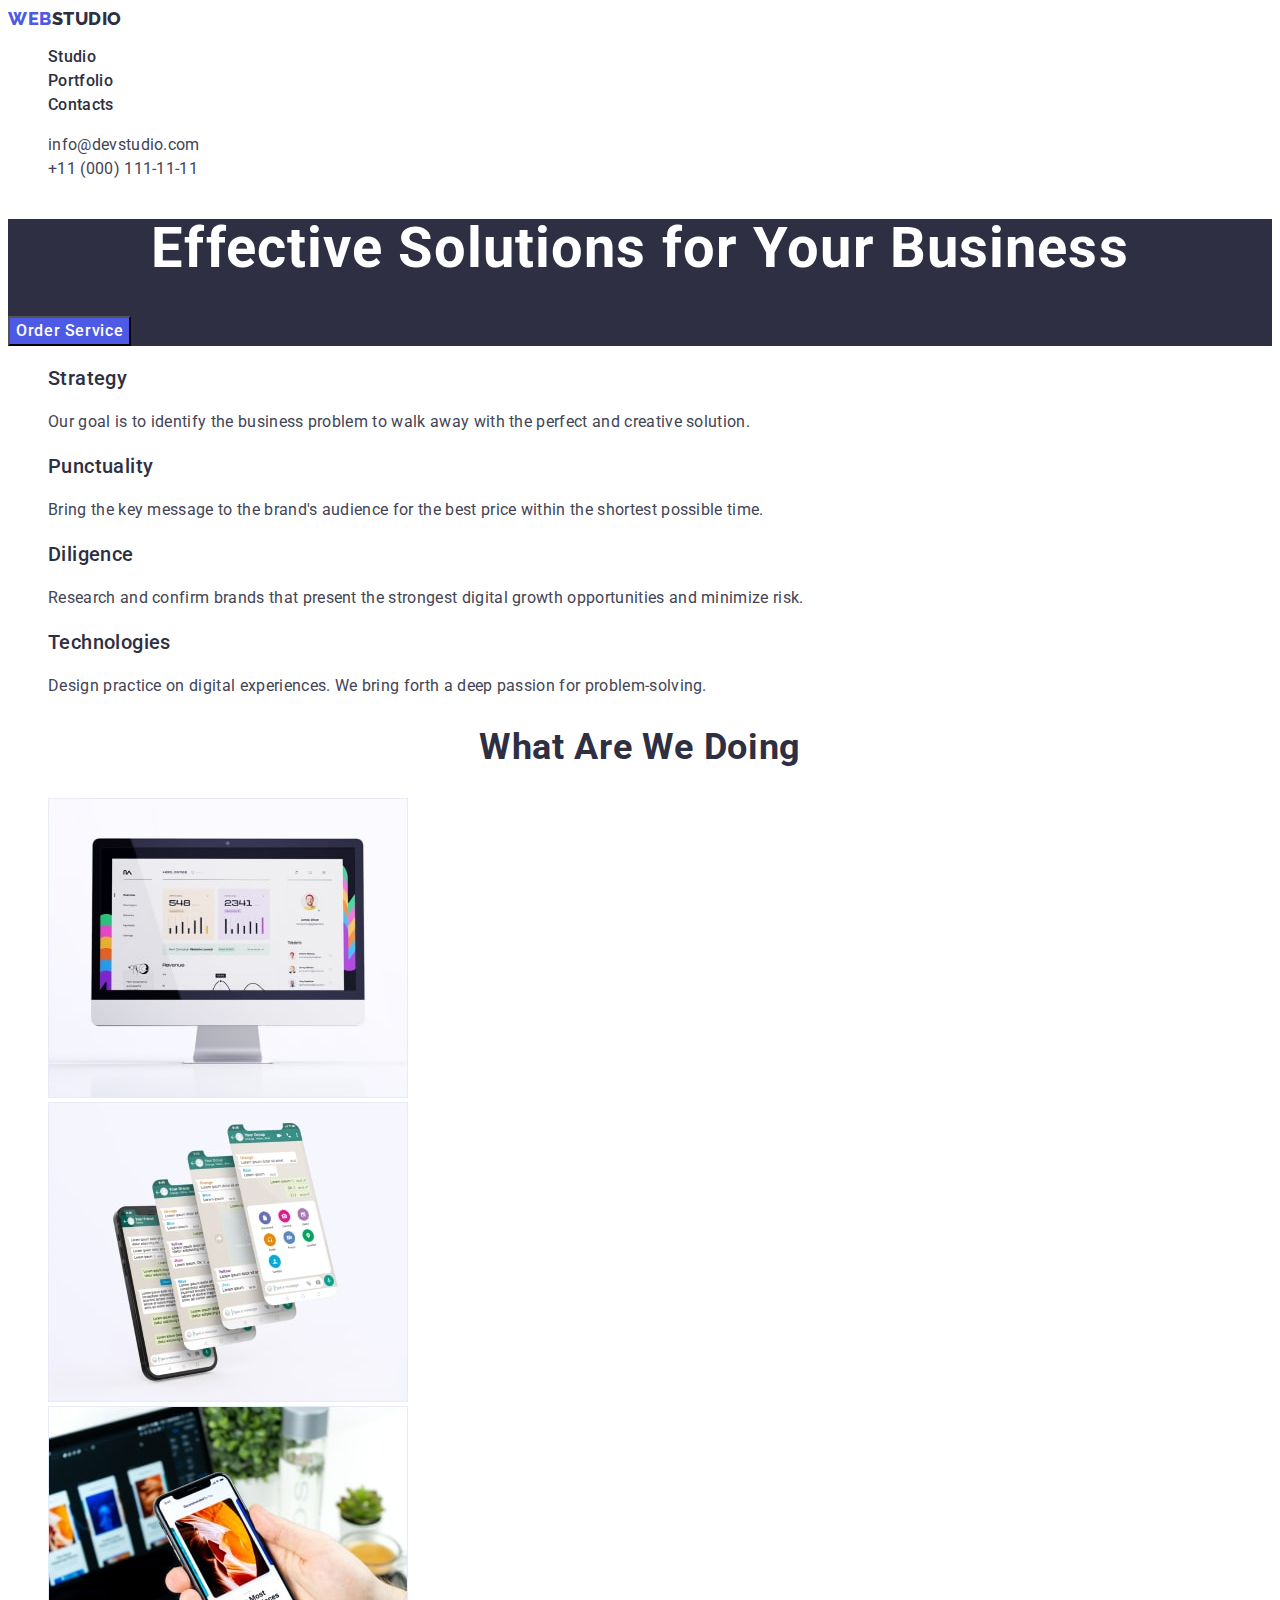
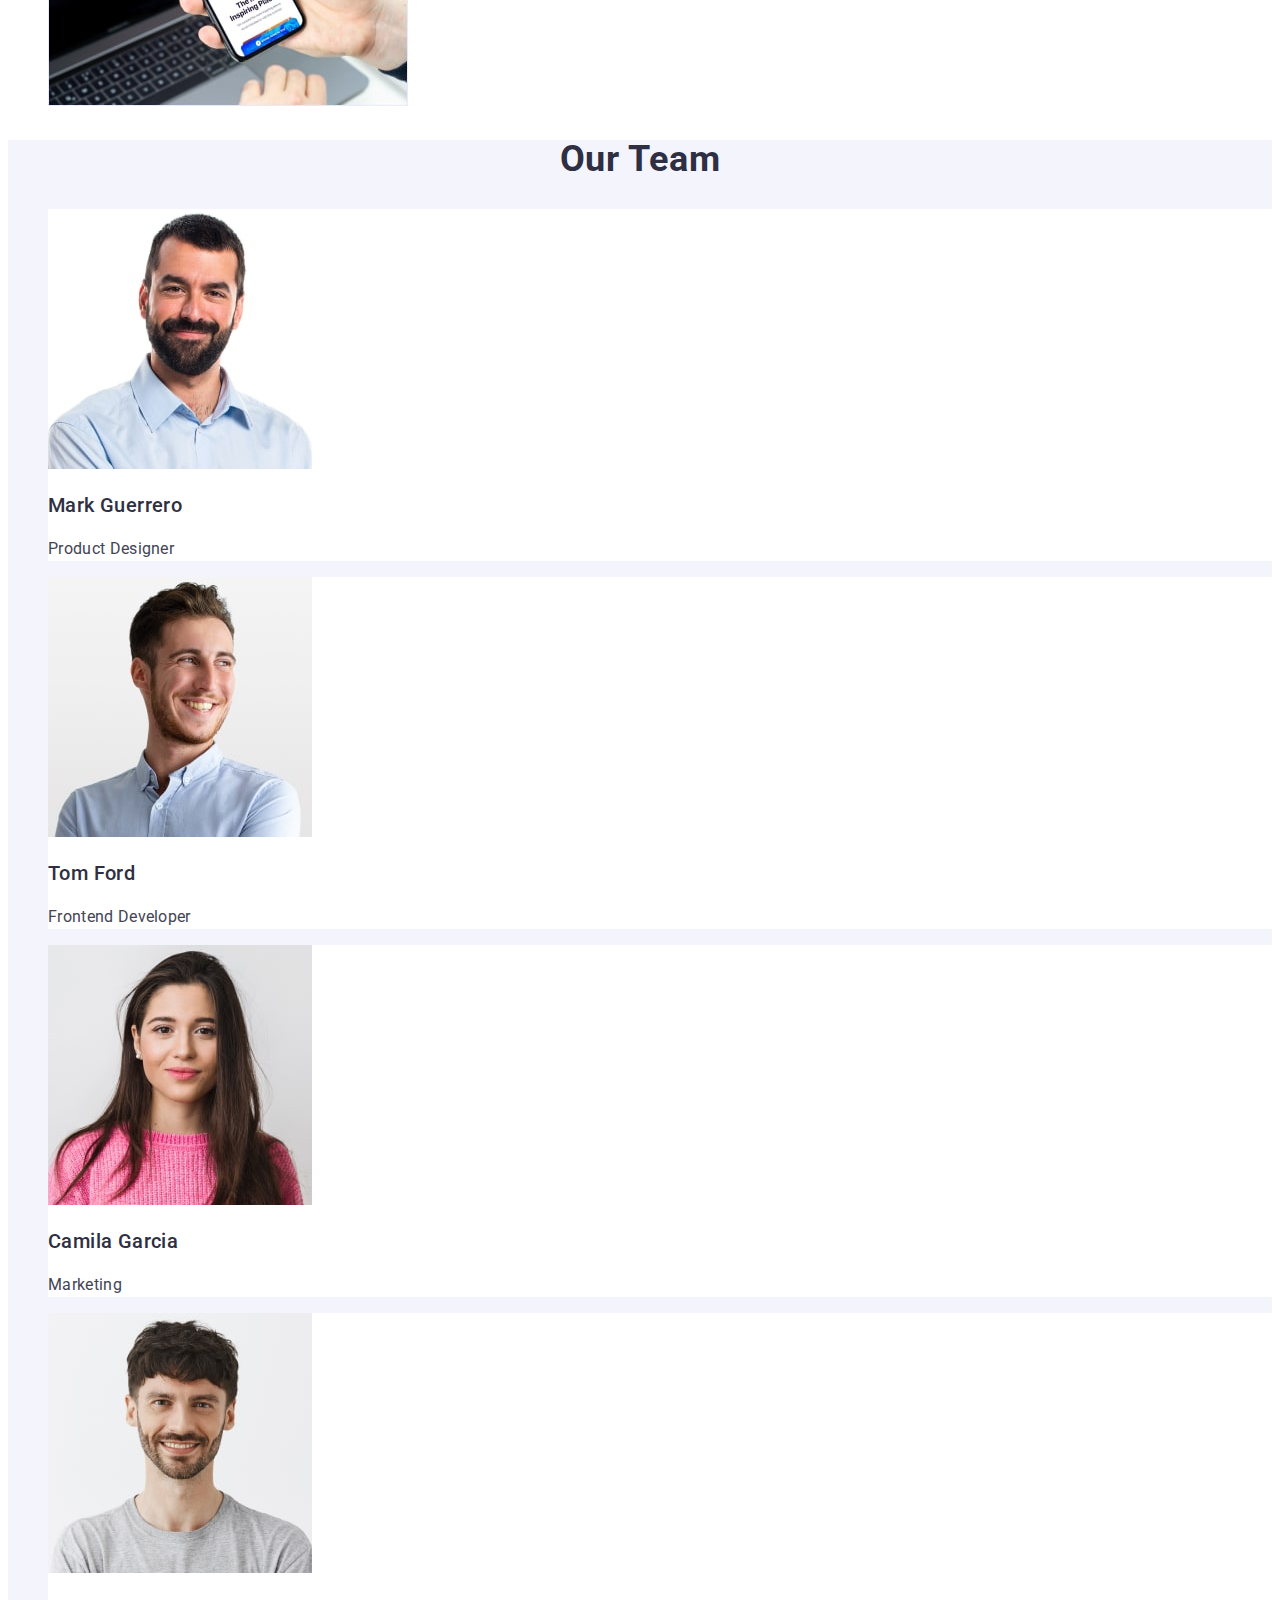
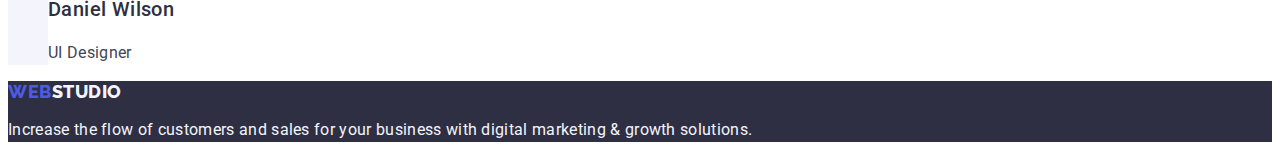
<file: index.html>
<!DOCTYPE html>
<html lang="en">
  <head>
    <meta charset="UTF-8" />
    <meta name="viewport" content="width=device-width, initial-scale=1.0" />
    <title>Web Studio</title>
   <link rel="preconnect" href="https://fonts.googleapis.com">
<link rel="preconnect" href="https://fonts.gstatic.com" crossorigin>
<link href="https://fonts.googleapis.com/css2?family=Raleway:wght@800&family=Roboto:wght@400;500;700&display=swap" rel="stylesheet">
    <link rel="stylesheet" href="./css/styles.css" />
  </head>

  <body>

    <header class="header">
      <nav class="header-navigation">
        <a class="logo link" href="./index.html">Web<span class="logo-header">Studio</span></a>
        <ul class="header-menu-list list">
          <li class="header-menu-item">
            <a class="header-menu-link link" href="./index.html">Studio</a>
          </li>
          <li class="header-menu-item">
            <a class="header-menu-link link" href="./portfolio.html">Portfolio</a>
          </li>
          <li class="header-menu-item">
            <a class="header-menu-link link" href="">Contacts</a>
          </li>
        </ul>
      </nav>
      <address class="header-address">
        <ul class="header-soc-list list">
          <li class="header-soc-item">
            <a class="header-soc-link link" href="mailto:info@devstudio.com"
              >info@devstudio.com</a
            >
          </li>
          <li class="header-soc-item">
            <a class="header-soc-link link" href="tel:+110001111111"
              >+11 (000) 111-11-11</a
            >
          </li>
        </ul>
      </address>
    </header>

    <main>

      <section class="hero">
        <h1 class="hero-title">Effective Solutions for Your Business</h1>
        <button type="button" class="hero-btn">Order Service</button>
      </section>

      <section class="advantages">
        <h2 hidden>Advantages</h2>
        <!-- <h2 class="visually-hidden">Advantages</h2> -->
        <ul class="advantages-list list">
          <li class="advantages-item">
            <h3 class="section-subtitle">Strategy</h3>
            <p class="section-text">
              Our goal is to identify the business problem to walk away with the
              perfect and creative solution.
            </p>
          </li>
          <li class="advantages-item">
            <h3 class="section-subtitle">Punctuality</h3>
            <p class="section-text">
              Bring the key message to the brand's audience for the best price
              within the shortest possible time.
            </p>
          </li>
          <li class="advantages-item">
            <h3 class="section-subtitle">Diligence</h3>
            <p class="section-text">
              Research and confirm brands that present the strongest digital
              growth opportunities and minimize risk.
            </p>
          </li>
          <li class="advantages-item">
            <h3 class="section-subtitle">Technologies</h3>
            <p class="section-text">
              Design practice on digital experiences. We bring forth a
              deep passion for problem-solving.
            </p>
          </li>
        </ul>
      </section>

      <section class="we-doing">
        <h2 class="section-title">What are we doing</h2>
        <ul class="we-doing-list list">
          <li class="we-doing-item">
            <img
              src="./images/we-doing-img-1-min.jpg"
              alt="PC screen"
              width="360"
              height="300"
            />
          </li>
          <li class="we-doing-item">
            <img
              src="./images/we-doing-img-2-min.jpg"
              alt="Mobile applications"
              width="360"
              height="300"
            />
          </li>
          <li class="we-doing-item">
            <img
              src="./images/we-doing-img-3-min.jpg"
              alt="PC and Mobile applications"
              width="360"
              height="300"
            />
          </li>
        </ul>
      </section>

      <section class="team">
        <h2 class="section-title">Our Team</h2>
        <ul class="team-list list">
          <li class="team-card">
            <img class="team-img"
              src="./images/team-img-1-min.jpg"
              alt="Product Designer Mark Guerrero"
              width="264"
              height="260"
            />
            <h3 class="section-subtitle">Mark Guerrero</h3>
            <p class="section-text">Product Designer</p>
          </li>
          <li class="team-card">
            <img class="team-img"
              src="./images/team-img-2-min.jpg"
              alt="Frontend Developer Tom Ford"
              width="264"
              height="260"
            />
            <h3 class="section-subtitle">Tom Ford</h3>
            <p class="section-text">Frontend Developer</p>
          </li>
          <li class="team-card">
            <img class="team-img"
              src="./images/team-img-3-min.jpg"
              alt="Marketing Manager Camila Garcia"
              width="264"
              height="260"
            />
            <h3 class="section-subtitle">Camila Garcia</h3>
            <p class="section-text">Marketing</p>
          </li>
          <li class="team-card">
            <img class="team-img"
              src="./images/team-img-4-min.jpg"
              alt="UI Designer Daniel Wilson"
              width="264"
              height="260"
            />
            <h3 class="section-subtitle">Daniel Wilson</h3>
            <p class="section-text">UI Designer</p>
          </li>
        </ul>
      </section>

    </main>

    <footer class="footer">
      <a class="logo link" href="./index.html">Web<span class="logo-footer">Studio</span></a>
      <p class="footer-text">
        Increase the flow of customers and sales for your business with digital
        marketing & growth solutions.
      </p>
    </footer>

  </body>

</html>
</file>
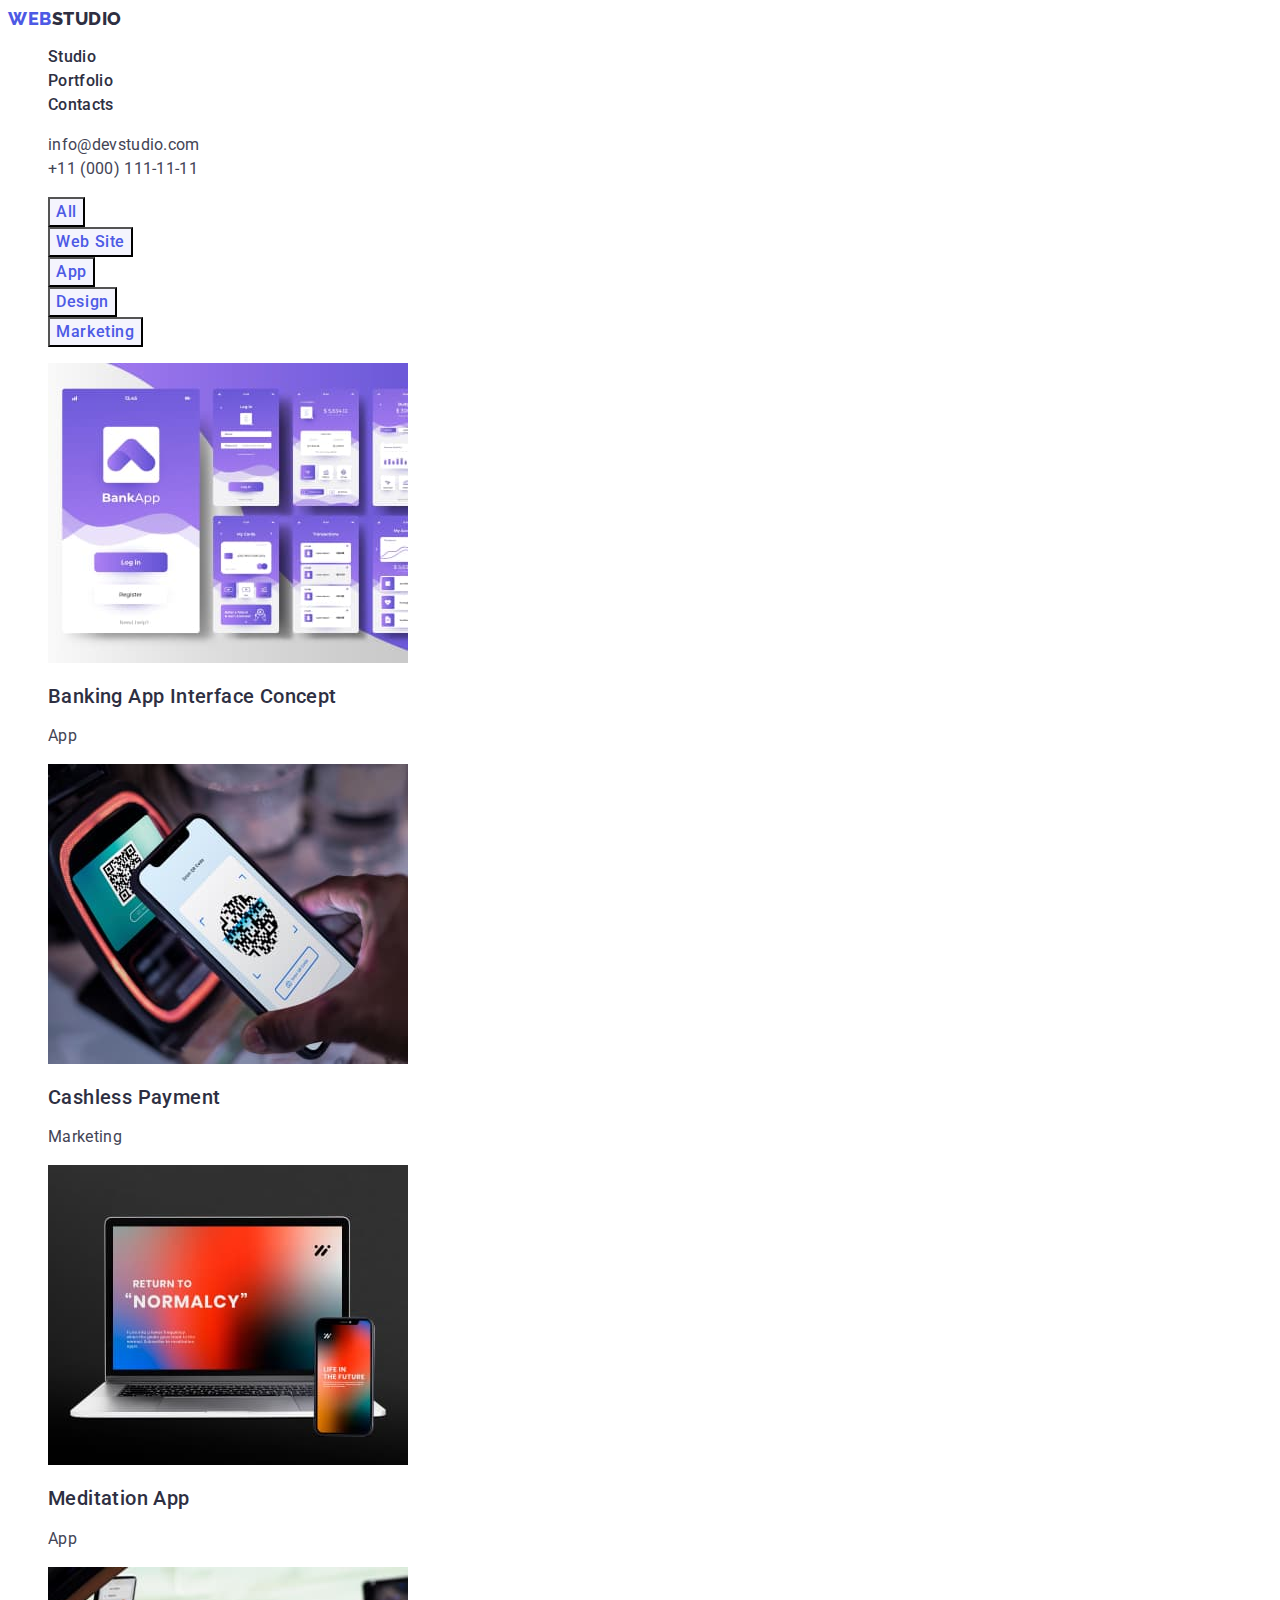
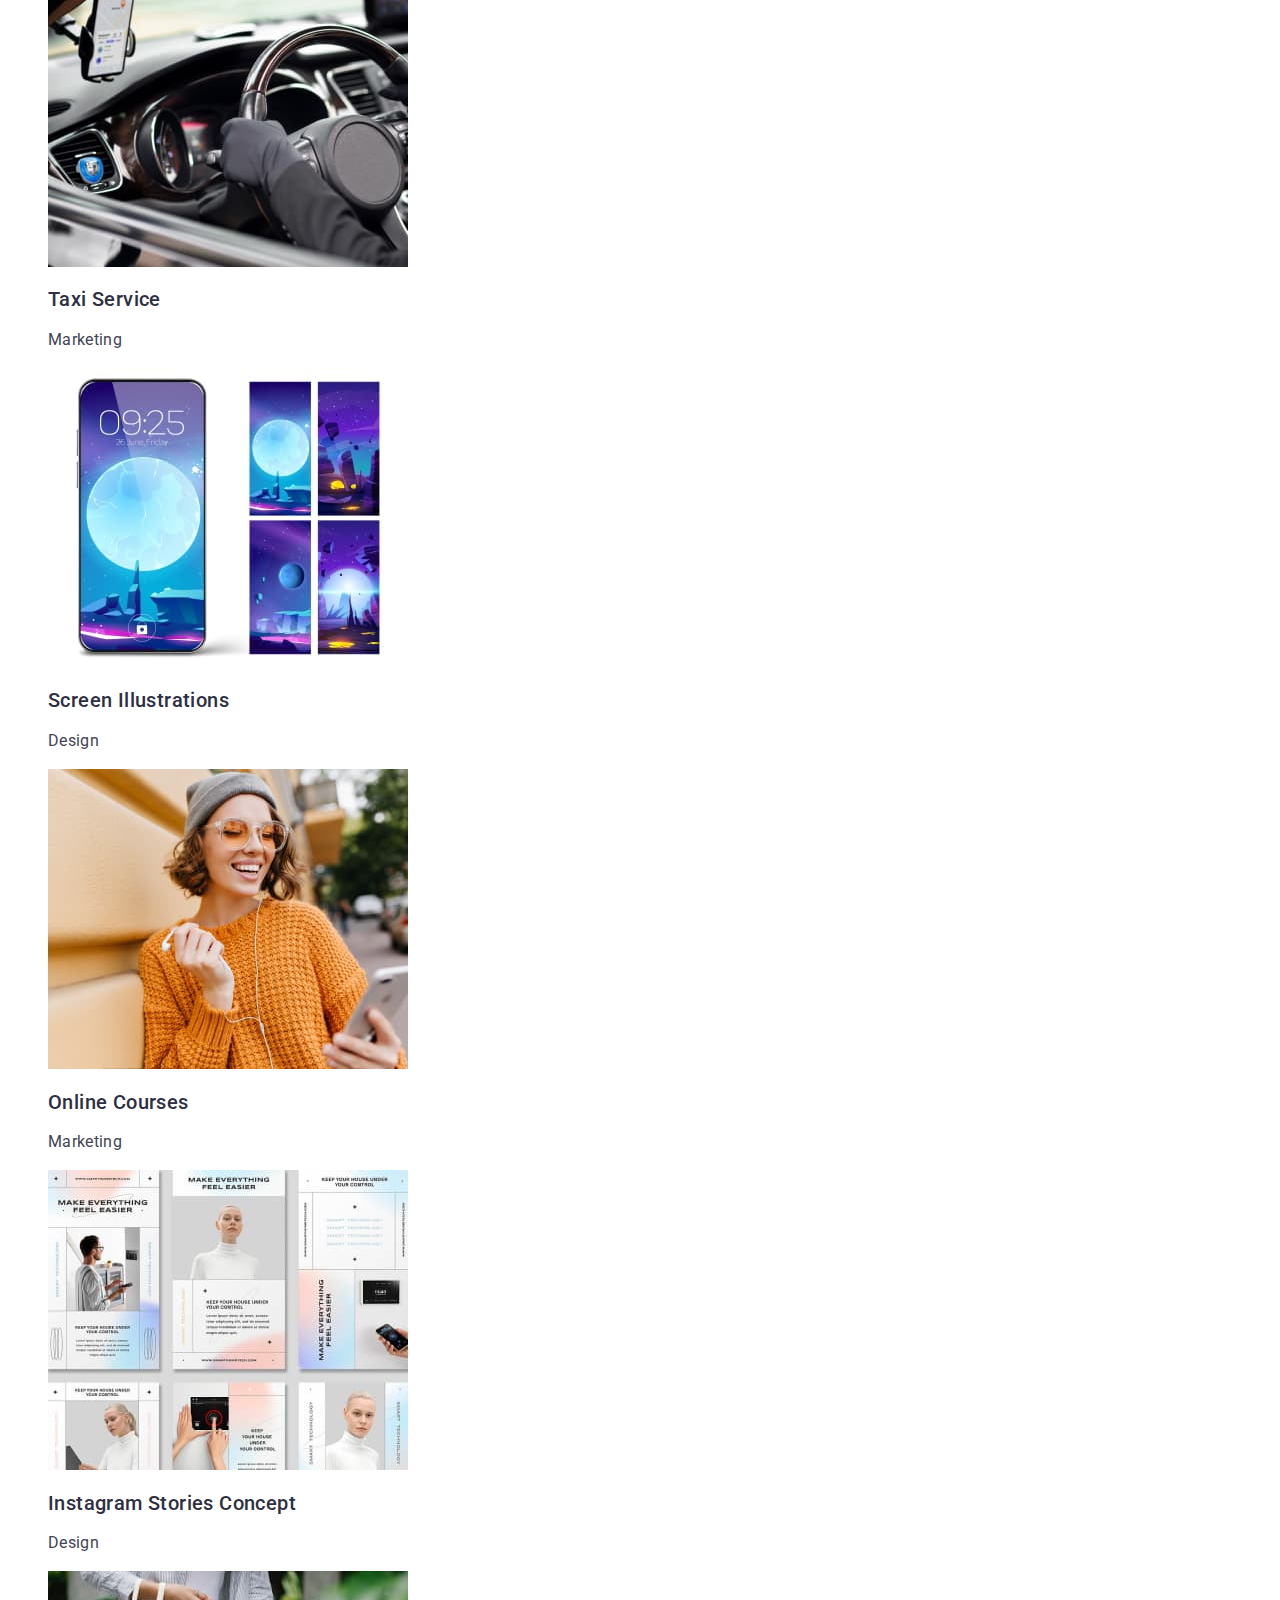
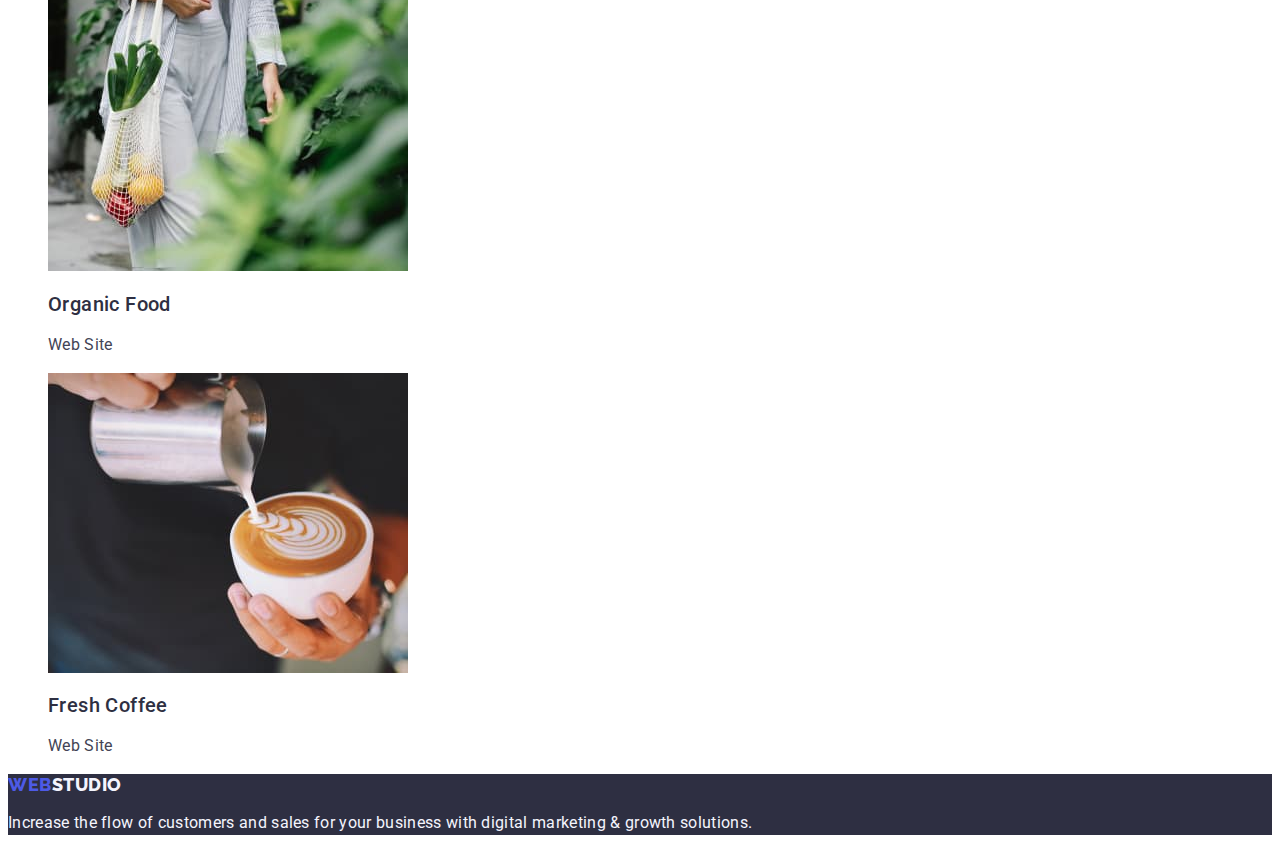
<file: portfolio.html>
<!DOCTYPE html>
<html lang="en">
  <head>
    <meta charset="UTF-8" />
    <meta name="viewport" content="width=device-width, initial-scale=1.0" />
    <title>Portfolio</title>
    <link rel="preconnect" href="https://fonts.googleapis.com" />
    <link rel="preconnect" href="https://fonts.gstatic.com" crossorigin />
    <link
      href="https://fonts.googleapis.com/css2?family=Raleway:wght@800&family=Roboto:wght@400;500;700&display=swap"
      rel="stylesheet"
    />
    <link rel="stylesheet" href="./css/styles.css" />
  </head>

  <body>
    <header class="header">
      <nav class="header-navigation">
        <a class="logo link" href="./index.html"
          >Web<span class="logo-header">Studio</span></a
        >
        <ul class="header-menu-list list">
          <li class="header-menu-item">
            <a class="header-menu-link link" href="./index.html">Studio</a>
          </li>
          <li class="header-menu-item">
            <a class="header-menu-link link" href="./portfolio.html"
              >Portfolio</a
            >
          </li>
          <li class="header-menu-item">
            <a class="header-menu-link link" href="">Contacts</a>
          </li>
        </ul>
      </nav>
      <address class="header-address">
        <ul class="header-soc-list list">
          <li class="header-soc-item">
            <a class="header-soc-link link" href="mailto:info@devstudio.com"
              >info@devstudio.com</a
            >
          </li>
          <li class="header-soc-item">
            <a class="header-soc-link link" href="tel:+110001111111"
              >+11 (000) 111-11-11</a
            >
          </li>
        </ul>
      </address>
    </header>

    <main>
      
      <section class="portfolio">
        <h1 hidden>Our projects</h1>
        <!-- <h1 class="visually-hidden">Our projects</h1> -->
        <ul class="portf-filtr list">
          <li><button type="button" class="portf-filtr-btn">All</button></li>
          <li>
            <button type="button" class="portf-filtr-btn">Web Site</button>
          </li>
          <li><button type="button" class="portf-filtr-btn">App</button></li>
          <li><button type="button" class="portf-filtr-btn">Design</button></li>
          <li>
            <button type="button" class="portf-filtr-btn">Marketing</button>
          </li>
        </ul>

        <ul class="portf-list list">
          <li class="portf-item">
            <a href="" class="portf-link link">
              <img class="portf-img"
                src="./images/project-1-1.jpg"
                alt="Banking App Interface Concept"
                width="360"
                height="300"
              />
              <h2 class="section-subtitle">Banking App Interface Concept</h2>
              <p class="portf-text section-text">App</p>
            </a>
          </li>
          <li class="portf-item">
            <a href="" class="portf-link link">
              <img class="portf-img"
                src="./images/project-1-2.jpg"
                alt="Cashless Payment"
                width="360"
                height="300"
              />
              <h2 class="section-subtitle">Cashless Payment</h2>
              <p class="portf-text section-text">Marketing</p>
            </a>
          </li>
          <li class="portf-item">
            <a href="" class="portf-link link">
              <img class="portf-img"
                src="./images/project-1-3.jpg"
                alt="Meditaion App"
                width="360"
                height="300"
              />
              <h2 class="section-subtitle">Meditation App</h2>
              <p class="portf-text section-text">App</p>
            </a>
          </li>

          <li class="portf-item">
            <a href="" class="portf-link link">
              <img class="portf-img"
                src="./images/project-2-1.jpg"
                alt="Taxi Service"
                width="360"
                height="300"
              />
              <h2 class="section-subtitle">Taxi Service</h2>
              <p class="portf-text section-text">Marketing</p>
            </a>
          </li>
          <li class="portf-item">
            <a href="" class="portf-link link">
              <img class="portf-img"
                src="./images/project-2-2.jpg"
                alt="Screen Illustrations"
                width="360"
                height="300"
              />
              <h2 class="section-subtitle">Screen Illustrations</h2>
              <p class="portf-text section-text">Design</p>
            </a>
          </li>
          <li class="portf-item">
            <a href="" class="portf-link link">
              <img class="portf-img"
                src="./images/project-2-3.jpg"
                alt="Online Courses"
                width="360"
                height="300"
              />
              <h2 class="section-subtitle">Online Courses</h2>
              <p class="portf-text section-text">Marketing</p>
            </a>
          </li>

          <li class="portf-item">
            <a href="" class="portf-link link">
              <img class="portf-img"
                src="./images/project-3-1.jpg"
                alt="Instagram Stories Concept"
                width="360"
                height="300"
              />
              <h2 class="section-subtitle">Instagram Stories Concept</h2>
              <p class="portf-text section-text">Design</p>
            </a>
          </li>
          <li class="portf-item">
            <a href="" class="portf-link link">
              <img class="portf-img"
                src="./images/project-3-2.jpg"
                alt="Organic Food"
                width="360"
                height="300"
              />
              <h2 class="section-subtitle">Organic Food</h2>
              <p class="portf-text section-text">Web Site</p>
            </a>
          </li>
          <li class="portf-item">
            <a href="" class="portf-link link">
              <img
                src="./images/project-3-3.jpg"
                alt="Fresh Coffee"
                width="360"
                height="300"
              />
              <h2 class="section-subtitle">Fresh Coffee</h2>
              <p class="portf-text section-text">Web Site</p>
            </a>
          </li>
        </ul>
      </section>
    </main>

    <footer class="footer">
      <a class="logo link" href="./index.html"
        >Web<span class="logo-footer">Studio</span></a
      >
      <p class="footer-text">
        Increase the flow of customers and sales for your business with digital
        marketing & growth solutions.
      </p>
    </footer>
  </body>
</html>
</file>
<file: css/styles.css>
:root {
  --primary-brand: #4d5ae5;
  --pressed-state: #404bbf;
  --dark: #2e2f42;
  --success: #31d0aa;
  --text: #434455;
  --subtle-text: #8e8f99;
  --accent: #e7e9fc;
  --light: #f4f4fd;
  --modal-overlay: #2e2f42;
  --hero-background: #2e2f42; 
  --white-background: #ffffff;
  --modal-background: #fcfcfc;
}

body {
  font-family: "Roboto", sans-serif;
  color: var(--text);
  background-color: var(--white-background);
}

.list {
  list-style: none;
}
.link {
  text-decoration: none;
}

.header {
  background-color: var(--white-background);
}

.logo {
  color: var(--primary-brand);
  font-family: "Raleway", sans-serif;
  font-size: 18px;
  font-weight: 800;
  line-height: 1.17;
  letter-spacing: 0.03em;
  text-transform: uppercase;
  text-decoration: none;
}

.logo-header {
  color: var(--dark);
}

.logo-footer {
  color: var(--light);
}

.header-menu-link,
.header-soc-link {
  font-size: 16px;
  line-height: 1.5;
  letter-spacing: 0.02em;
}

.header-menu-link {
  color: var(--dark);
  font-weight: 500;
}

.header-menu-link:hover,
.header-menu-link:focus {
  color: var(--pressed-state);
  text-decoration: underline;
}

.header-address {
  font-style: normal;
}

.header-soc-link {
  color: var(--text);
  font-weight: 400;
}

.header-soc-link:hover,
.header-soc-link:focus {
  color: var(--pressed-state);
}

.hero {
  background: var(--dark);
}

.hero-title {
  color: var(--white-background);
  text-align: center;
  font-size: 56px;
  font-weight: 700;
  line-height: 1.07;
  letter-spacing: 0.02em;
}

.hero-btn {
  color: var(--white-background);
  background-color: var(--primary-brand);
  font-family: inherit;
  font-size: 16px;
  font-weight: 500;
  line-height: 1.5;
  letter-spacing: 0.04em;
  cursor: pointer;
}

.hero-btn:hover,
.hero-btn:focus {
  background-color: var(--pressed-state);
}

.advantages {
  background-color: var(--white-background);
}

.section-title {
  color: var(--dark);
  text-align: center;
  font-size: 36px;
  font-weight: 700;
  line-height: 1.11;
  letter-spacing: 0.02em;
  text-transform: capitalize;
}

.section-subtitle {
  color: var(--dark);
  font-size: 20px;
  font-weight: 500;
  line-height: 1.2;
  letter-spacing: 0.02em;
}

.section-text {
  color: var(--text);
  font-size: 16px;
  font-weight: 400;
  line-height: 1.5;
  letter-spacing: 0.02em;
}

.we-doing {
  background-color: var(--white-background);
}

.team {
  background-color: var(--light);
}

.team-card {
  background-color: var(--white-background);
}

.footer {
  background-color: var(--dark);
}

.footer-text {
  color: var(--light);
  font-size: 16px;
  font-weight: 400;
  line-height: 1.5;
  letter-spacing: 0.02em;
}

.portfolio {
  background-color: var(--white-background);
}

.portf-filtr-btn {
  color: var(--primary-brand);
  background-color: var(--light);
  text-align: center;
  font-family: inherit;
  font-size: 16px;
  font-weight: 500;
  line-height: 1.5;
  letter-spacing: 0.04em;
  cursor: pointer;
}

.portf-filtr-btn:hover,
.portf-filtr-btn:focus {
  color: var(--white-background);
  background-color: var(--pressed-state);
}


.portf-item {
  background-color: var(--white-background);
}
</file>
